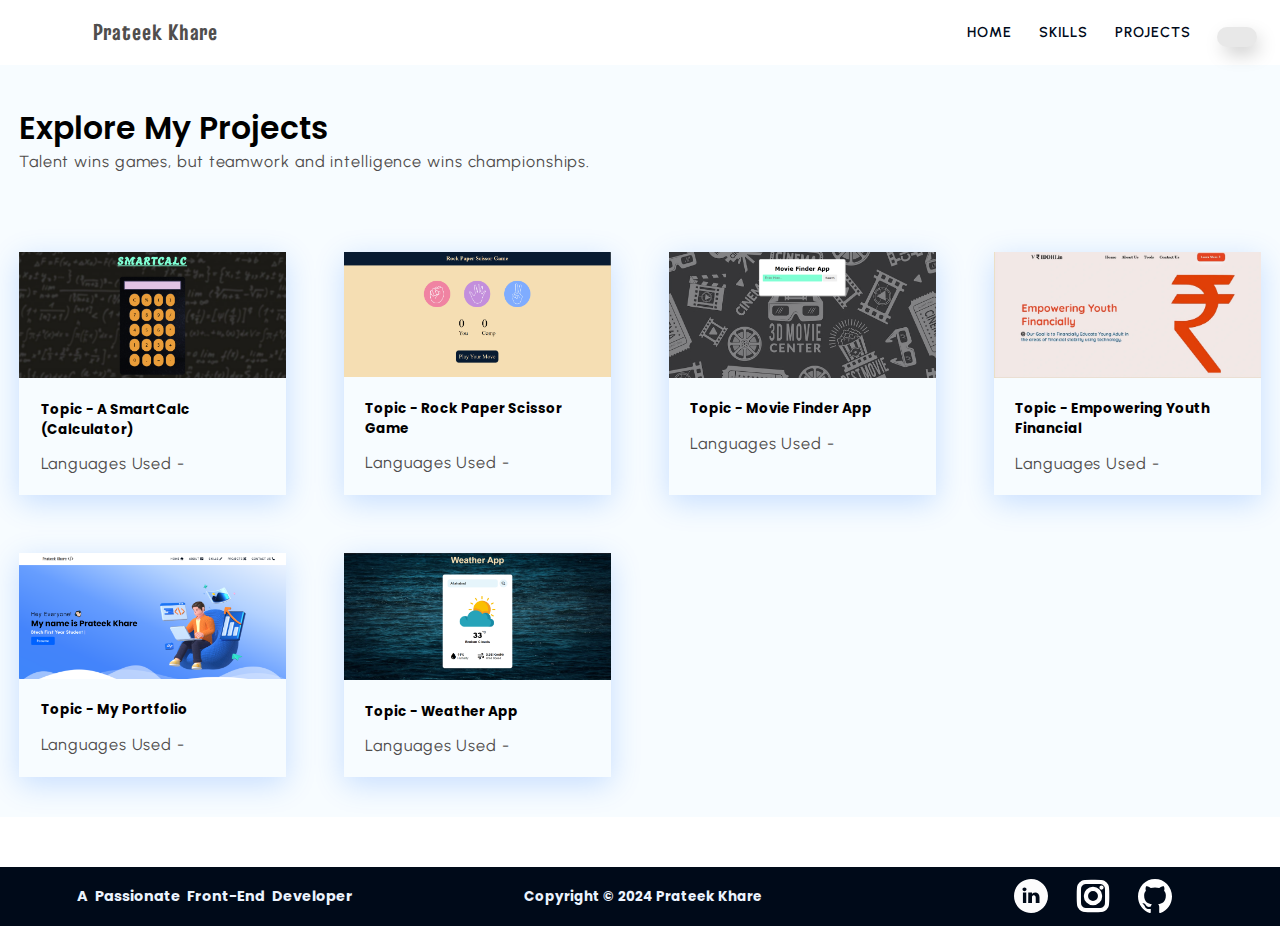
<file: Projects.html>
<!DOCTYPE html>
<html lang="en">

<head>
    <meta charset="UTF-8">
    <meta name="viewport" content="width=device-width, initial-scale=1.0">
    <title>Prateek's Portfolio</title>
    <link rel="stylesheet" href="style.css">
    <link rel="stylesheet" href="https://cdnjs.cloudflare.com/ajax/libs/font-awesome/6.5.1/css/all.min.css"
        integrity="sha512-DTOQO9RWCH3ppGqcWaEA1BIZOC6xxalwEsw9c2QQeAIftl+Vegovlnee1c9QX4TctnWMn13TZye+giMm8e2LwA=="
        crossorigin="anonymous" referrerpolicy="no-referrer" />
</head>

<body>
    <!-- navbar starting -->
    <header class="section-navbar">
        <div class="container">

            <div class="navbar-brand">
                <h1 class="navbar-logo"><a href="index.html">Prateek Khare <i class="fa-solid fa-code fa-flip"></i></a>
                </h1>
            </div>

            <nav class="navbar">
                <ul>
                    <li class="nav-item"><a class="nav-link" href="index.html">Home <i class="fa-solid fa-house"></i></a></li>
                    <li class="nav-item"><a class="nav-link" href="Skills.html">Skills <i class="fa-solid fa-pencil"></i></a></li>
                    <li class="nav-item"><a class="nav-link" href="Projects.html">Projects <i class="fa-solid fa-pen-ruler"></i></a>
                    </li>
                    <li class="nav-item"><a class="nav-link" href="https://github.com/Prateek2111?tab=repositories" target="_blank"><button> <i class="fa-solid fa-code-branch"></i>   <i class="fa-solid fa-star"></i>
                    </button></a></li>
                </ul>
            </nav>

        </div>
    </header>

    <div class="section-projects">
        <div class="containers">
            <h2 class="section-common-heading">Explore My Projects</h2>
            <p class="section-common-subheading">
                Talent wins games, but teamwork and intelligence wins championships.
            </p>
        </div>

        <div class="containers grid grid-four--cols">
            <div class="projects">
                <figure>
                    <img src="./images/calculator.png"
                        alt="a guy writing code" />
                </figure>
                <div class="projects-content">
                    <h3 class="section-common--title">
                        Topic - A SmartCalc (Calculator)
                    </h3>
                    <div class="projects-language">
                        <p>Languages Used - <i class="fa-brands fa-html5 fa-lg"></i> <i class="fa-brands fa-css3 fa-lg"></i> <i class="fa-brands fa-js fa-lg"></i></p>
                        <!-- <p><i class="fa-solid fa-arrow-right"></i></p> -->
                    </div>
                </div>
            </div>

            <div class="projects">
                <figure>
                    <img src="./images/game.png"
                        alt="a guy writing code" />
                </figure>
                <div class="projects-content">
                    <h3 class="section-common--title">
                        Topic - Rock Paper Scissor Game
                    </h3>
                    <div class="projects-language">
                        <p>Languages Used - <i class="fa-brands fa-html5 fa-lg"></i> <i class="fa-brands fa-css3 fa-lg"></i> <i class="fa-brands fa-js fa-lg"></i></p>
                        <!-- <p><i class="fa-solid fa-arrow-right"></i></p> -->
                    </div>
                </div>
            </div>

            <div class="projects">
                <figure>
                    <img src="./images/movie.png"
                        alt="a guy writing code" />
                </figure>
                <div class="projects-content">
                    <h3 class="section-common--title">
                        Topic - Movie Finder App
                    </h3>
                    <div class="projects-language">
                        <p>Languages Used - <i class="fa-brands fa-html5 fa-lg"></i> <i class="fa-brands fa-css3 fa-lg"></i> <i class="fa-brands fa-js fa-lg"></i></p>
                        <!-- <p><i class="fa-solid fa-arrow-right"></i></p> -->
                    </div>
                </div>
            </div>

            <div class="projects">
                <figure>
                    <img src="./images/financial.jpeg"
                        alt="a guy writing code" />
                </figure>
                <div class="projects-content">
                    <h3 class="section-common--title">
                        Topic - Empowering Youth Financial
                    </h3>
                    <div class="projects-language">
                        <p>Languages Used - <i class="fa-brands fa-html5 fa-lg"></i> <i class="fa-brands fa-css3 fa-lg"></i> <i class="fa-brands fa-js fa-lg"></i></p>
                        <!-- <p><i class="fa-solid fa-arrow-right"></i></p> -->
                    </div>
                </div>
            </div>

            <div class="projects">
                <figure>
                    <img src="./images/Portfolio.png"
                        alt="a guy writing code" />
                </figure>
                <div class="projects-content">
                    <h3 class="section-common--title">
                        Topic - My Portfolio
                    </h3>
                    <div class="projects-language">
                        <p>Languages Used - <i class="fa-brands fa-html5 fa-lg"></i> <i class="fa-brands fa-css3 fa-lg"></i> <i class="fa-brands fa-js fa-lg"></i></p>
                        <!-- <p><i class="fa-solid fa-arrow-right"></i></p> -->
                    </div>
                </div>
            </div>

            <div class="projects">
                <figure>
                    <img src="./images/weather.png"
                        alt="a guy writing code" />
                </figure>
                <div class="projects-content">
                    <h3 class="section-common--title">
                        Topic - Weather App
                    </h3>
                    <div class="projects-language">
                        <p>Languages Used - <i class="fa-brands fa-html5 fa-lg"></i> <i class="fa-brands fa-css3 fa-lg"></i> <i class="fa-brands fa-js fa-lg"></i></p>
                        <!-- <p><i class="fa-solid fa-arrow-right"></i></p> -->
                    </div>
                </div>
            </div>
        </div>
    </div>

    <footer>
        <h3 class="heading-1"> A Passionate Front-End Developer</h3>
        <h3 class="heading-2"> Copyright © 2024 Prateek Khare </h3>
        <div class="heading-3">
            <ul>
                <li><a href="https://www.linkedin.com/in/prateekkhare2111/" target="_blank"><svg fill="#fcfcfd"
                            height="34px" width="34px" version="1.1" id="Layer_1" xmlns="http://www.w3.org/2000/svg"
                            xmlns:xlink="http://www.w3.org/1999/xlink" viewBox="-143 145 512 512" xml:space="preserve"
                            stroke="#fcfcfd" stroke-width="0.00512">
                            <g id="SVGRepo_bgCarrier" stroke-width="0"></g>
                            <g id="SVGRepo_tracerCarrier" stroke-linecap="round" stroke-linejoin="round"></g>
                            <g id="SVGRepo_iconCarrier">
                                <path
                                    d="M113,145c-141.4,0-256,114.6-256,256s114.6,256,256,256s256-114.6,256-256S254.4,145,113,145z M41.4,508.1H-8.5V348.4h49.9 V508.1z M15.1,328.4h-0.4c-18.1,0-29.8-12.2-29.8-27.7c0-15.8,12.1-27.7,30.5-27.7c18.4,0,29.7,11.9,30.1,27.7 C45.6,316.1,33.9,328.4,15.1,328.4z M241,508.1h-56.6v-82.6c0-21.6-8.8-36.4-28.3-36.4c-14.9,0-23.2,10-27,19.6 c-1.4,3.4-1.2,8.2-1.2,13.1v86.3H71.8c0,0,0.7-146.4,0-159.7h56.1v25.1c3.3-11,21.2-26.6,49.8-26.6c35.5,0,63.3,23,63.3,72.4V508.1z ">
                                </path>
                            </g>
                        </svg></a></li>


                <li><a href="https://www.instagram.com/prateekkhare11/" target="_blank"><svg width="34px" height="34px"
                            viewBox="0 0 24 24" fill="none" xmlns="http://www.w3.org/2000/svg" stroke="#ffffff">
                            <g id="SVGRepo_bgCarrier" stroke-width="0"></g>
                            <g id="SVGRepo_tracerCarrier" stroke-linecap="round" stroke-linejoin="round"></g>
                            <g id="SVGRepo_iconCarrier">
                                <path fill-rule="evenodd" clip-rule="evenodd"
                                    d="M12 18C15.3137 18 18 15.3137 18 12C18 8.68629 15.3137 6 12 6C8.68629 6 6 8.68629 6 12C6 15.3137 8.68629 18 12 18ZM12 16C14.2091 16 16 14.2091 16 12C16 9.79086 14.2091 8 12 8C9.79086 8 8 9.79086 8 12C8 14.2091 9.79086 16 12 16Z"
                                    fill="#ffffff"></path>
                                <path
                                    d="M18 5C17.4477 5 17 5.44772 17 6C17 6.55228 17.4477 7 18 7C18.5523 7 19 6.55228 19 6C19 5.44772 18.5523 5 18 5Z"
                                    fill="#ffffff"></path>
                                <path fill-rule="evenodd" clip-rule="evenodd"
                                    d="M1.65396 4.27606C1 5.55953 1 7.23969 1 10.6V13.4C1 16.7603 1 18.4405 1.65396 19.7239C2.2292 20.8529 3.14708 21.7708 4.27606 22.346C5.55953 23 7.23969 23 10.6 23H13.4C16.7603 23 18.4405 23 19.7239 22.346C20.8529 21.7708 21.7708 20.8529 22.346 19.7239C23 18.4405 23 16.7603 23 13.4V10.6C23 7.23969 23 5.55953 22.346 4.27606C21.7708 3.14708 20.8529 2.2292 19.7239 1.65396C18.4405 1 16.7603 1 13.4 1H10.6C7.23969 1 5.55953 1 4.27606 1.65396C3.14708 2.2292 2.2292 3.14708 1.65396 4.27606ZM13.4 3H10.6C8.88684 3 7.72225 3.00156 6.82208 3.0751C5.94524 3.14674 5.49684 3.27659 5.18404 3.43597C4.43139 3.81947 3.81947 4.43139 3.43597 5.18404C3.27659 5.49684 3.14674 5.94524 3.0751 6.82208C3.00156 7.72225 3 8.88684 3 10.6V13.4C3 15.1132 3.00156 16.2777 3.0751 17.1779C3.14674 18.0548 3.27659 18.5032 3.43597 18.816C3.81947 19.5686 4.43139 20.1805 5.18404 20.564C5.49684 20.7234 5.94524 20.8533 6.82208 20.9249C7.72225 20.9984 8.88684 21 10.6 21H13.4C15.1132 21 16.2777 20.9984 17.1779 20.9249C18.0548 20.8533 18.5032 20.7234 18.816 20.564C19.5686 20.1805 20.1805 19.5686 20.564 18.816C20.7234 18.5032 20.8533 18.0548 20.9249 17.1779C20.9984 16.2777 21 15.1132 21 13.4V10.6C21 8.88684 20.9984 7.72225 20.9249 6.82208C20.8533 5.94524 20.7234 5.49684 20.564 5.18404C20.1805 4.43139 19.5686 3.81947 18.816 3.43597C18.5032 3.27659 18.0548 3.14674 17.1779 3.0751C16.2777 3.00156 15.1132 3 13.4 3Z"
                                    fill="#ffffff"></path>
                            </g>
                        </svg></a></li>


                <li><a href="https://github.com/Prateek2111" target="_blank"><svg width="34px" height="34px"
                            viewBox="0 0 20 20" version="1.1" xmlns="http://www.w3.org/2000/svg"
                            xmlns:xlink="http://www.w3.org/1999/xlink" fill="#000000">
                            <g id="SVGRepo_bgCarrier" stroke-width="0"></g>
                            <g id="SVGRepo_tracerCarrier" stroke-linecap="round" stroke-linejoin="round"></g>
                            <g id="SVGRepo_iconCarrier">
                                <title>github [#ffffff]</title>
                                <desc>Created with Sketch.</desc>
                                <defs> </defs>
                                <g id="Page-1" stroke="none" stroke-width="1" fill="none" fill-rule="evenodd">
                                    <g id="Dribbble-Light-Preview" transform="translate(-140.000000, -7559.000000)"
                                        fill="#ffffff">
                                        <g id="icons" transform="translate(56.000000, 160.000000)">
                                            <path
                                                d="M94,7399 C99.523,7399 104,7403.59 104,7409.253 C104,7413.782 101.138,7417.624 97.167,7418.981 C96.66,7419.082 96.48,7418.762 96.48,7418.489 C96.48,7418.151 96.492,7417.047 96.492,7415.675 C96.492,7414.719 96.172,7414.095 95.813,7413.777 C98.04,7413.523 100.38,7412.656 100.38,7408.718 C100.38,7407.598 99.992,7406.684 99.35,7405.966 C99.454,7405.707 99.797,7404.664 99.252,7403.252 C99.252,7403.252 98.414,7402.977 96.505,7404.303 C95.706,7404.076 94.85,7403.962 94,7403.958 C93.15,7403.962 92.295,7404.076 91.497,7404.303 C89.586,7402.977 88.746,7403.252 88.746,7403.252 C88.203,7404.664 88.546,7405.707 88.649,7405.966 C88.01,7406.684 87.619,7407.598 87.619,7408.718 C87.619,7412.646 89.954,7413.526 92.175,7413.785 C91.889,7414.041 91.63,7414.493 91.54,7415.156 C90.97,7415.418 89.522,7415.871 88.63,7414.304 C88.63,7414.304 88.101,7413.319 87.097,7413.247 C87.097,7413.247 86.122,7413.234 87.029,7413.87 C87.029,7413.87 87.684,7414.185 88.139,7415.37 C88.139,7415.37 88.726,7417.2 91.508,7416.58 C91.513,7417.437 91.522,7418.245 91.522,7418.489 C91.522,7418.76 91.338,7419.077 90.839,7418.982 C86.865,7417.627 84,7413.783 84,7409.253 C84,7403.59 88.478,7399 94,7399"
                                                id="github-[#ffffff]"> </path>
                                        </g>
                                    </g>
                                </g>
                            </g>
                        </svg></a></li>
            </ul>
        </div>
    </footer>
    <script src="script.js"></script>
</body>

</html>
</file>
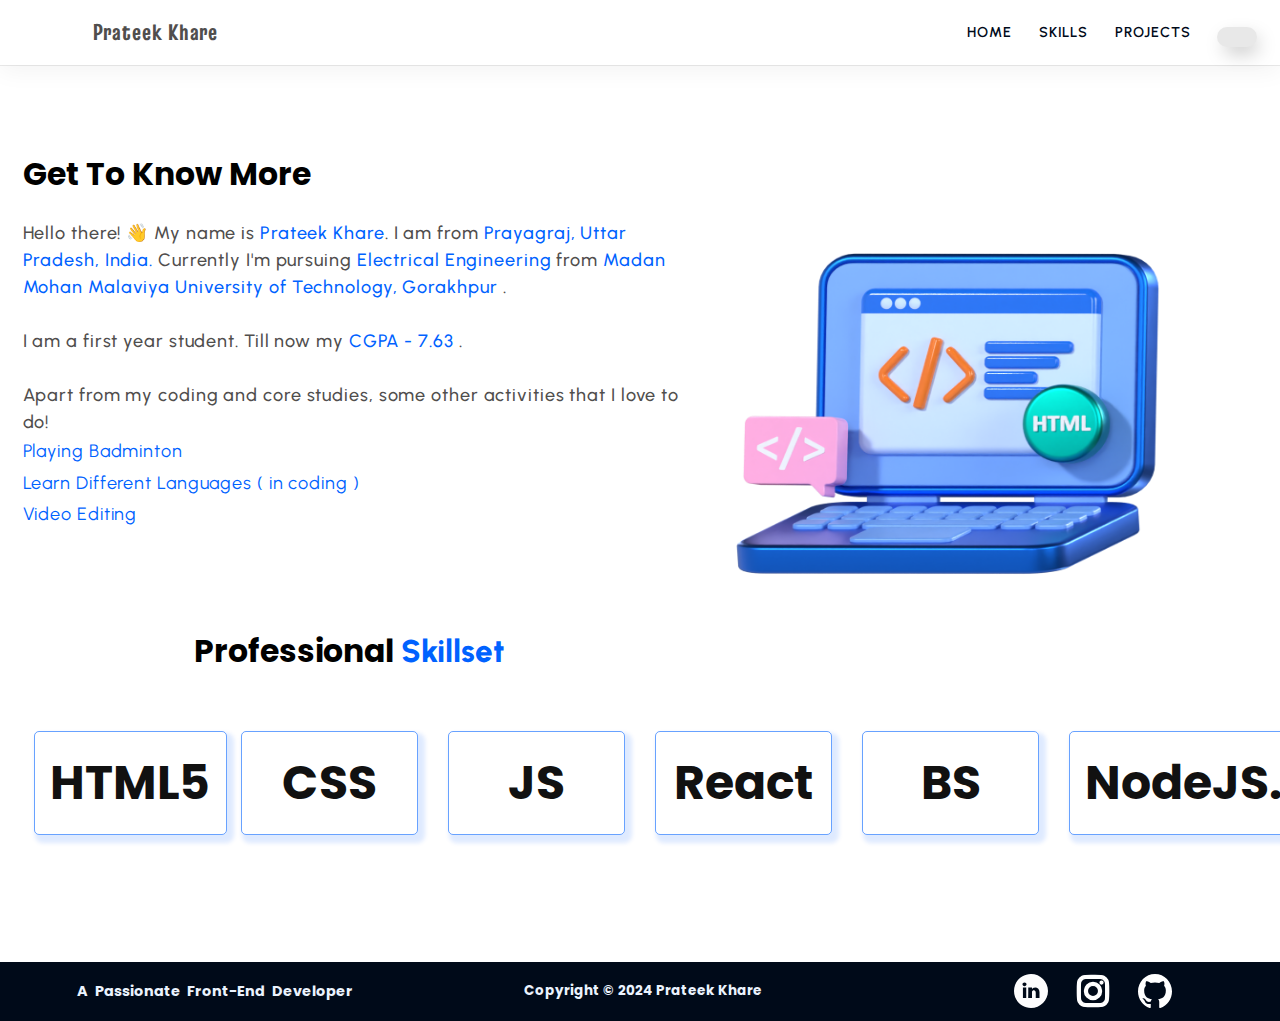
<file: Skills.html>
<!DOCTYPE html>
<html lang="en">

<head>
    <meta charset="UTF-8">
    <meta name="viewport" content="width=device-width, initial-scale=1.0">
    <title>Prateek's Portfolio</title>
    <link rel="stylesheet" href="style.css">
    <link rel="stylesheet" href="https://cdnjs.cloudflare.com/ajax/libs/font-awesome/6.5.1/css/all.min.css"
        integrity="sha512-DTOQO9RWCH3ppGqcWaEA1BIZOC6xxalwEsw9c2QQeAIftl+Vegovlnee1c9QX4TctnWMn13TZye+giMm8e2LwA=="
        crossorigin="anonymous" referrerpolicy="no-referrer" />
</head>

<body>
    <!-- navbar starting -->
    <header class="section-navbar">
        <div class="container">

            <div class="navbar-brand">
                <h1 class="navbar-logo"><a href="index.html">Prateek Khare <i class="fa-solid fa-code fa-flip"></i></a>
                </h1>
            </div>

            <nav class="navbar">
                <ul>
                    <li class="nav-item"><a class="nav-link" href="index.html">Home <i
                                class="fa-solid fa-house"></i></a></li>
                    <li class="nav-item"><a class="nav-link" href="Skills.html">Skills <i
                                class="fa-solid fa-pencil"></i></a></li>
                    <li class="nav-item"><a class="nav-link" href="Projects.html">Projects <i
                                class="fa-solid fa-pen-ruler"></i></a>
                    </li>
                    <li class="nav-item"><a class="nav-link" href="https://github.com/Prateek2111?tab=repositories" target="_blank"><button> <i class="fa-solid fa-code-branch"></i>   <i class="fa-solid fa-star"></i>
                    </button></a></li>
                </ul>
            </nav>

        </div>
    </header>

    <section class="section-skills">
        <div class="container">
            <div class="skills">
                <img src="Coding.png" alt="" class="about-img" style="border-radius: 10%;">
                <h2>Get To Know More</h2><br><br>
                <p>Hello there! 👋 My name is <span>Prateek Khare</span>. I am from <span>Prayagraj, Uttar Pradesh,
                        India.</span> Currently I'm pursuing <span>Electrical Engineering</span> from <span>Madan Mohan
                        Malaviya University of Technology, Gorakhpur </span>.
                    <br><br>
                    I am a first year student. Till now my <span>CGPA - 7.63 </span>.
                    <br><br>
                    Apart from my coding and core studies, some other activities that I love to do! <br>
                <ul>
                    <li><span><i class="fa-solid fa-terminal"></i> Playing Badminton</span></li>
                    <li><span><i class="fa-solid fa-terminal"></i> Learn Different Languages ( in coding )</span></li>
                    <li><span><i class="fa-solid fa-terminal"></i> Video Editing</span></li>
                </ul><br>
                </p>
            </div>
        </div>
    </section>

    <section class="professional-skills">
        <H2>Professional <span> Skillset</span></H2>
        <div class="containers grid grid-eight--cols">
            <div class="skills-icons"><i class="fa-brands fa-html5 fa-2xl"></i>
                <h3>HTML5</h3>
            </div>

            <div class="skills-icons"><i class="fa-brands fa-css3 fa-2xl"></i>
                <h3>CSS</h3>
            </div>
            <div class="skills-icons"><i class="fa-brands fa-js fa-2xl"></i>
                <h3>JS</h3>
            </div>
            <div class="skills-icons"><i class="fa-brands fa-react fa-2xl"></i>
                <h3>React</h3>
            </div>
            <div class="skills-icons"><i class="fa-brands fa-bootstrap fa-2xl"></i>
                <h3>BS</h3>
            </div>
            <div class="skills-icons"><i class="fa-brands fa-node fa-2xl"></i>
                <h3>NodeJS.</h3>
            </div>
        </div>
    </section>
    <br><br>
    <footer>
        <h3 class="heading-1"> A Passionate Front-End Developer</h3>
        <h3 class="heading-2"> Copyright © 2024 Prateek Khare </h3>
        <div class="heading-3">
            <ul>
                <li><a href="https://www.linkedin.com/in/prateekkhare2111/" target="_blank"><svg fill="#fcfcfd"
                            height="34px" width="34px" version="1.1" id="Layer_1" xmlns="http://www.w3.org/2000/svg"
                            xmlns:xlink="http://www.w3.org/1999/xlink" viewBox="-143 145 512 512" xml:space="preserve"
                            stroke="#fcfcfd" stroke-width="0.00512">
                            <g id="SVGRepo_bgCarrier" stroke-width="0"></g>
                            <g id="SVGRepo_tracerCarrier" stroke-linecap="round" stroke-linejoin="round"></g>
                            <g id="SVGRepo_iconCarrier">
                                <path
                                    d="M113,145c-141.4,0-256,114.6-256,256s114.6,256,256,256s256-114.6,256-256S254.4,145,113,145z M41.4,508.1H-8.5V348.4h49.9 V508.1z M15.1,328.4h-0.4c-18.1,0-29.8-12.2-29.8-27.7c0-15.8,12.1-27.7,30.5-27.7c18.4,0,29.7,11.9,30.1,27.7 C45.6,316.1,33.9,328.4,15.1,328.4z M241,508.1h-56.6v-82.6c0-21.6-8.8-36.4-28.3-36.4c-14.9,0-23.2,10-27,19.6 c-1.4,3.4-1.2,8.2-1.2,13.1v86.3H71.8c0,0,0.7-146.4,0-159.7h56.1v25.1c3.3-11,21.2-26.6,49.8-26.6c35.5,0,63.3,23,63.3,72.4V508.1z ">
                                </path>
                            </g>
                        </svg></a></li>


                <li><a href="https://www.instagram.com/prateekkhare11/" target="_blank"><svg width="34px" height="34px"
                            viewBox="0 0 24 24" fill="none" xmlns="http://www.w3.org/2000/svg" stroke="#ffffff">
                            <g id="SVGRepo_bgCarrier" stroke-width="0"></g>
                            <g id="SVGRepo_tracerCarrier" stroke-linecap="round" stroke-linejoin="round"></g>
                            <g id="SVGRepo_iconCarrier">
                                <path fill-rule="evenodd" clip-rule="evenodd"
                                    d="M12 18C15.3137 18 18 15.3137 18 12C18 8.68629 15.3137 6 12 6C8.68629 6 6 8.68629 6 12C6 15.3137 8.68629 18 12 18ZM12 16C14.2091 16 16 14.2091 16 12C16 9.79086 14.2091 8 12 8C9.79086 8 8 9.79086 8 12C8 14.2091 9.79086 16 12 16Z"
                                    fill="#ffffff"></path>
                                <path
                                    d="M18 5C17.4477 5 17 5.44772 17 6C17 6.55228 17.4477 7 18 7C18.5523 7 19 6.55228 19 6C19 5.44772 18.5523 5 18 5Z"
                                    fill="#ffffff"></path>
                                <path fill-rule="evenodd" clip-rule="evenodd"
                                    d="M1.65396 4.27606C1 5.55953 1 7.23969 1 10.6V13.4C1 16.7603 1 18.4405 1.65396 19.7239C2.2292 20.8529 3.14708 21.7708 4.27606 22.346C5.55953 23 7.23969 23 10.6 23H13.4C16.7603 23 18.4405 23 19.7239 22.346C20.8529 21.7708 21.7708 20.8529 22.346 19.7239C23 18.4405 23 16.7603 23 13.4V10.6C23 7.23969 23 5.55953 22.346 4.27606C21.7708 3.14708 20.8529 2.2292 19.7239 1.65396C18.4405 1 16.7603 1 13.4 1H10.6C7.23969 1 5.55953 1 4.27606 1.65396C3.14708 2.2292 2.2292 3.14708 1.65396 4.27606ZM13.4 3H10.6C8.88684 3 7.72225 3.00156 6.82208 3.0751C5.94524 3.14674 5.49684 3.27659 5.18404 3.43597C4.43139 3.81947 3.81947 4.43139 3.43597 5.18404C3.27659 5.49684 3.14674 5.94524 3.0751 6.82208C3.00156 7.72225 3 8.88684 3 10.6V13.4C3 15.1132 3.00156 16.2777 3.0751 17.1779C3.14674 18.0548 3.27659 18.5032 3.43597 18.816C3.81947 19.5686 4.43139 20.1805 5.18404 20.564C5.49684 20.7234 5.94524 20.8533 6.82208 20.9249C7.72225 20.9984 8.88684 21 10.6 21H13.4C15.1132 21 16.2777 20.9984 17.1779 20.9249C18.0548 20.8533 18.5032 20.7234 18.816 20.564C19.5686 20.1805 20.1805 19.5686 20.564 18.816C20.7234 18.5032 20.8533 18.0548 20.9249 17.1779C20.9984 16.2777 21 15.1132 21 13.4V10.6C21 8.88684 20.9984 7.72225 20.9249 6.82208C20.8533 5.94524 20.7234 5.49684 20.564 5.18404C20.1805 4.43139 19.5686 3.81947 18.816 3.43597C18.5032 3.27659 18.0548 3.14674 17.1779 3.0751C16.2777 3.00156 15.1132 3 13.4 3Z"
                                    fill="#ffffff"></path>
                            </g>
                        </svg></a></li>


                <li><a href="https://github.com/Prateek2111" target="_blank"><svg width="34px" height="34px"
                            viewBox="0 0 20 20" version="1.1" xmlns="http://www.w3.org/2000/svg"
                            xmlns:xlink="http://www.w3.org/1999/xlink" fill="#000000">
                            <g id="SVGRepo_bgCarrier" stroke-width="0"></g>
                            <g id="SVGRepo_tracerCarrier" stroke-linecap="round" stroke-linejoin="round"></g>
                            <g id="SVGRepo_iconCarrier">
                                <title>github [#ffffff]</title>
                                <desc>Created with Sketch.</desc>
                                <defs> </defs>
                                <g id="Page-1" stroke="none" stroke-width="1" fill="none" fill-rule="evenodd">
                                    <g id="Dribbble-Light-Preview" transform="translate(-140.000000, -7559.000000)"
                                        fill="#ffffff">
                                        <g id="icons" transform="translate(56.000000, 160.000000)">
                                            <path
                                                d="M94,7399 C99.523,7399 104,7403.59 104,7409.253 C104,7413.782 101.138,7417.624 97.167,7418.981 C96.66,7419.082 96.48,7418.762 96.48,7418.489 C96.48,7418.151 96.492,7417.047 96.492,7415.675 C96.492,7414.719 96.172,7414.095 95.813,7413.777 C98.04,7413.523 100.38,7412.656 100.38,7408.718 C100.38,7407.598 99.992,7406.684 99.35,7405.966 C99.454,7405.707 99.797,7404.664 99.252,7403.252 C99.252,7403.252 98.414,7402.977 96.505,7404.303 C95.706,7404.076 94.85,7403.962 94,7403.958 C93.15,7403.962 92.295,7404.076 91.497,7404.303 C89.586,7402.977 88.746,7403.252 88.746,7403.252 C88.203,7404.664 88.546,7405.707 88.649,7405.966 C88.01,7406.684 87.619,7407.598 87.619,7408.718 C87.619,7412.646 89.954,7413.526 92.175,7413.785 C91.889,7414.041 91.63,7414.493 91.54,7415.156 C90.97,7415.418 89.522,7415.871 88.63,7414.304 C88.63,7414.304 88.101,7413.319 87.097,7413.247 C87.097,7413.247 86.122,7413.234 87.029,7413.87 C87.029,7413.87 87.684,7414.185 88.139,7415.37 C88.139,7415.37 88.726,7417.2 91.508,7416.58 C91.513,7417.437 91.522,7418.245 91.522,7418.489 C91.522,7418.76 91.338,7419.077 90.839,7418.982 C86.865,7417.627 84,7413.783 84,7409.253 C84,7403.59 88.478,7399 94,7399"
                                                id="github-[#ffffff]"> </path>
                                        </g>
                                    </g>
                                </g>
                            </g>
                        </svg></a></li>
            </ul>
        </div>
    </footer>
    <script src="script.js"></script>
</body>

</html>
</file>
<file: style.css>
@import url("https://fonts.googleapis.com/css2?family=Urbanist:ital,wght@0,100..900;1,100..900&display=swap");
@import url("https://fonts.googleapis.com/css2?family=Kalam:wght@300;400;700&display=swap");
@import url("https://fonts.googleapis.com/css2?family=Poppins:ital,wght@0,100;0,200;0,300;0,400;0,500;0,600;0,700;0,800;0,900;1,100;1,200;1,300;1,400;1,500;1,600;1,700;1,800;1,900&family=Urbanist:ital,wght@0,100..900;1,100..900&display=swap");
@import url("https://fonts.googleapis.com/css2?family=Truculenta:opsz,wght@12..72,100..900&display=swap");
* {
  margin: 0;
  padding: 0;
  box-sizing: border-box;
  font-family: "Urbanist", sans-serif;
}
html {
  font-size: 62.5%;
}
h1,
h2,
h3,
h4,
h5,
h6 {
  font-family: "Poppins", sans-serif;
}
p,
li,
a {
  font-family: "Urbanist", sans-serif;
  font-size: 1.8rem;
  letter-spacing: 0.1rem;
  font-weight: 400;
  color: var(--para-color);
}
.container {
  max-width: 142rem;
  margin: 0 auto;
  padding: 9.6rem 2.4rem;
}

:root {
  --main-color: #0062ff;
  --supporting-color: #ebf3fe;
  --font-color: #424242;
  /* --bg-color: #ffffff; */
  --bg-color: #f7fcff;
  --heading-color: #000a19;
  --hero-heading-color: #003b99;
  --white-color: #ffffff;
  --para-color: #504e4d;
  --bnt-hover-bg-color: #003b99;
  --btn-box-shadow: rgba(100, 100, 111, 0.2) 0px 7px 29px 0px;
  --footer-bg-color: #040d12;
}

/** Navbar Section */

.section-navbar {
  width: 100%;
  box-shadow: rgba(0, 0, 0, 0.05) 0px 6px 24px 0px,
    rgba(0, 0, 0, 0.08) 0px 0px 0px 1px;
}
.section-navbar .container {
  display: flex;
  justify-content: space-between;
  align-items: center;
  padding: 1.8rem 2.4rem;
}
.navbar-logo {
  & a {
    padding-left: 70px;
    font-family: "Truculenta", sans-serif;
    font-size: 2.5rem;
    font-style: normal;
    font-weight: 800;
    text-decoration: none;
  }
}
.section-navbar .navbar ul {
  display: flex;
  gap: 3rem;
  list-style: none;

  /*! Nesting CSS */

  & li a {
    color: var(--heading-color);
    text-transform: uppercase;
    font-weight: 600;
    font-size: 1.6rem;
    display: inline-block;
    position: relative;

    &::after {
      content: "";
      position: absolute;
      bottom: -0.3rem;
      left: 0;
      width: 0%;
      border-bottom: 0.3rem solid var(--main-color);
      border-radius: 2px;
      transition: all 0.3s;
    }
  }
  & li a:hover:after {
    width: 100%;
  }
  & a {
    text-decoration: none;
  }
}
button {
  padding: 10px 20px;
  border: unset;
  border-radius: 15px;
  color: #212121;
  z-index: 1;
  background: #e8e8e8;
  position: relative;
  font-weight: 1000;
  font-size: 15px;
  -webkit-box-shadow: 4px 8px 19px -3px rgba(0, 0, 0, 0.27);
  box-shadow: 4px 8px 19px -3px rgba(0, 0, 0, 0.27);
  transition: all 250ms;
  overflow: hidden;
}

button::before {
  content: "";
  position: absolute;
  top: 0;
  left: 0;
  height: 100%;
  width: 0;
  border-radius: 15px;
  background-color: #212121;
  z-index: -1;
  -webkit-box-shadow: 4px 8px 19px -3px rgba(0, 0, 0, 0.27);
  box-shadow: 4px 8px 19px -3px rgba(0, 0, 0, 0.27);
  transition: all 250ms;
}

button:hover {
  color: #e8e8e8;
}

button:hover::before {
  width: 100%;
}

/** End Navbar Section */

/*? Start Main Section */

.grid {
  display: grid;
}
.grid-two--cols {
  grid-template-columns: repeat(2, 1fr);
}
.grid-four--cols {
  grid-template-columns: repeat(4, 1fr);
}
.grid-eight--cols {
  grid-template-columns: repeat(6, 1fr);
}

.btn {
  display: inline-block;
  padding: 1.2rem 3.2rem;
  background-color: var(--main-color);
  color: var(--bg-color);
  border-radius: 0.6rem;
  text-decoration: none;

  &:hover {
    background-color: var(--bnt-hover-bg-color);
    cursor: pointer;
    box-shadow: var(--btn-box-shadow);
  }
}

main {
  position: relative;
  background-image: linear-gradient(
    to top right,
    #3d86fa,
    #4484fb,
    #679eff,
    #b3d2ff,
    #ebf3fe
  );
}
.typing-1 {
  color: #ffffff;
}
.section-hero--image img {
  width: 78%;
  height: auto;
  transform: scaleX(-1);
}

.section-hero .grid {
  align-items: center;
  gap: 6.4rem;

  & .hero-subheading {
    letter-spacing: 0.2rem;
    word-spacing: 0.2rem;
    text-transform: capitalize;
    font-size: 3.3rem;
  }
  & .hero-heading {
    font-size: 45px;
  }
  & .hero-para {
    color: var(--supporting-color);
    font-size: 25px;
    font-weight: 700;
  }
  & .hero-btn a {
    font-weight: 600;
  }
}

.wave {
  animation-duration: 2.1s;
  animation-iteration-count: infinite;
  animation-name: wave-animation;
  display: inline-block;
  transform-origin: 70% 70%;
}
@keyframes wave-animation {
  0% {
    transform: rotate(0deg);
  }
  10% {
    transform: rotate(14deg);
  }
  20% {
    transform: rotate(-8deg);
  }
  30% {
    transform: rotate(14deg);
  }
  40% {
    transform: rotate(-4deg);
  }
  50% {
    transform: rotate(10deg);
  }
  60% {
    transform: rotate(0deg);
  }
  100% {
    transform: rotate(0deg);
  }
}

/*? Shape Divider*/

.custom-shape-divider-bottom-1711434918 {
  position: absolute;
  bottom: 0;
  left: 0;
  width: 100%;
  overflow: hidden;
  line-height: 0;
  transform: rotate(180deg);
}

.custom-shape-divider-bottom-1711434918 svg {
  position: relative;
  display: block;
  width: calc(100% + 1.3px);
  height: 12rem;
}

.custom-shape-divider-bottom-1711434918 .shape-fill {
  fill: #ffffff;
}

/** Shape Divider */

/*? Ends Main Section */

/*! About Section */

.about-img {
  height: 455px;
  width: 489px;
  object-fit: fill;
  border-radius: 50%;
  float: right;
  margin-top: 30px;
  margin-right: 70px;
}

.section-about {
  & h2 {
    font-size: 3.5rem;
  }

  & p {
    line-height: 3rem;
    font-weight: 500;
    font-size: 2rem;
  }
  & span {
    color: #0062ff;
  }
}

/*! footer section */

footer {
  display: grid;
  padding-left: 5px;
  align-items: center;
  height: 6.5rem;
  color: #ebf3fe;
  background-color: #000a19;
  grid-template-columns: repeat(3, 1fr);
  margin-top: 50px;

  & .heading-1 {
    word-spacing: 0.4rem;
    font-size: 1.6rem;
    padding-left: 8rem;
  }
  & .heading-2 {
    font-size: 1.5rem;
    text-align: center;
  }
  & .heading-3 {
    font-size: 1.8rem;
    padding-right: 12rem;
    text-align: end;
    letter-spacing: 24px;
    padding-top: 10px;

    & li {
      display: inline-block;
      list-style: none;
    }
  }
}

/*! footer section */

/*? connect with me */

.connect {
  & h3 {
    text-align: center;
    font-size: 4rem;
  }
  & p {
    font-weight: 500;
    text-align: center;

    & span {
      color: #0062ff;
    }
  }
}

.icons ul {
  margin-top: 25px;
  list-style: none;
  display: flex;
  align-items: center;
  justify-content: center;
  gap: 5rem;

  & li {
    display: inline-block;
  }
}

/*? connect with me */

/*! Projects Section */
.containers {
  max-width: 142rem;
  margin: 0 auto;
  padding: 4.5rem 2rem;

  & h2 {
    font-weight: 600;
    font-size: 3.5rem;
  }
}
.section-projects {
  background-color: var(--bg-color);

  & .grid {
    gap: 6.4rem;
  }

  & .projects {
    box-shadow: rgba(0, 98, 255, 0.2) 0px 7px 29px 0px;
    transition: scale 0.3s linear;

    &:hover {
      scale: 1.1;
    }

    & .projects-content {
      padding: 1.4rem 2.4rem 2.4rem;

      & h3 {
        font-size: 1.5rem;
      }
    }
  }

  & img {
    width: 100%;
    height: auto;
  }

  & .projects-language {
    display: flex;
    justify-content: space-between;
    margin-top: 1.6rem;
    font-size: 1.4rem;

    & .fa-solid {
      background-color: transparent;
      padding: 0;
    }
  }

  & .section-common--title {
    margin-top: 0.8rem;
  }
}
/*! Projects Section */

/*! Skills Section */

.skills img {
  height: 455px;
  width: 489px;
  object-fit: fill;
  border-radius: 50%;
  float: right;
  margin-top: 30px;
  margin-right: 70px;
}

.section-skills {
  & h2 {
    font-size: 3.5rem;
  }

  & p {
    line-height: 3rem;
    font-weight: 500;
    font-size: 2rem;
  }
  & span {
    color: #0062ff;
  }
}

ul li {
  line-height: 3.5rem;
  list-style: none;
  font-size: 2rem;
}

.professional-skills {
  & h2 {
    text-align: center;
    font-size: 3.5rem;
  }
  & span {
    font-weight: 800;
    color: #0062ff;
  }

  & .fa-brands {
    text-align: center;
    font-size: 8rem;
  }
}
.skills-icons {
  border: 1.7px solid rgba(0, 98, 255, 0.637);
  border-radius: 5px;
  box-shadow: 4px 5px 4px 3px rgba(0, 98, 255, 0.137);
  display: table;
  font-size: 4.5em;
  margin: 15px;
  opacity: 0.93;
  overflow: hidden;
  padding: 15px;
  text-align: center;
  transition: all 0.4s ease 0s;
  vertical-align: middle;

  &:hover {
    scale: 1.1;
  }

  & svg {
    gap: 3rem;
  }
}

/*! Skills Section */

/** Media Queries */

@media (max-width: 1400px) {
  html {
    font-size: 56.25%;
  }
  .section-hero--image img {
    width: 90%;
  }
}

@media (max-width: 1220px) {
  html {
    font-size: 54%;
  }
}

@media (width <= 998px) {
  .section-hero {
    padding-bottom: 5rem;

    & .grid-two--cols {
      grid-template-columns: 1fr;

      & .section-hero--content {
        order: 2;
      }
      & .section-hero--image {
        order: 1;
      }
    }
  }
  .custom-shape-divider-bottom-1711434918 svg {
    height: 8rem;
  }
  .about-img {
    margin-right: -75px;
  }
}

@media (max-width: 768px) {
  .grid-two--cols,
  .grid-four--cols,
  .grid-eight--cols {
    grid-template-columns: 1fr;
  }

  .section-navbar .container {
    display: flex;
    flex-direction: column;
  }
  .section-navbar .navbar ul {
    & li a {
      font-weight: 600;
      font-size: 1.17rem;
      gap: 1rem;
    }
  }
  .navbar-logo {
    & a {
      padding-left: 15px;
    }
  }
  footer {
    line-height: 4rem;
    height: auto;
    grid-template-columns: 1fr;

    & .heading-1 {
      padding-left: 6rem;
    }
  }
  .container {
    padding: 4.5rem 2.4rem;
  }

  .skills img {
    height: auto;
    width: 90%;
    object-fit: fill;
    border-radius: 50%;
    float: right;
    margin-top: 15px;
    margin-right: 15px;
  }
}

/** Media Queries */
</file>
